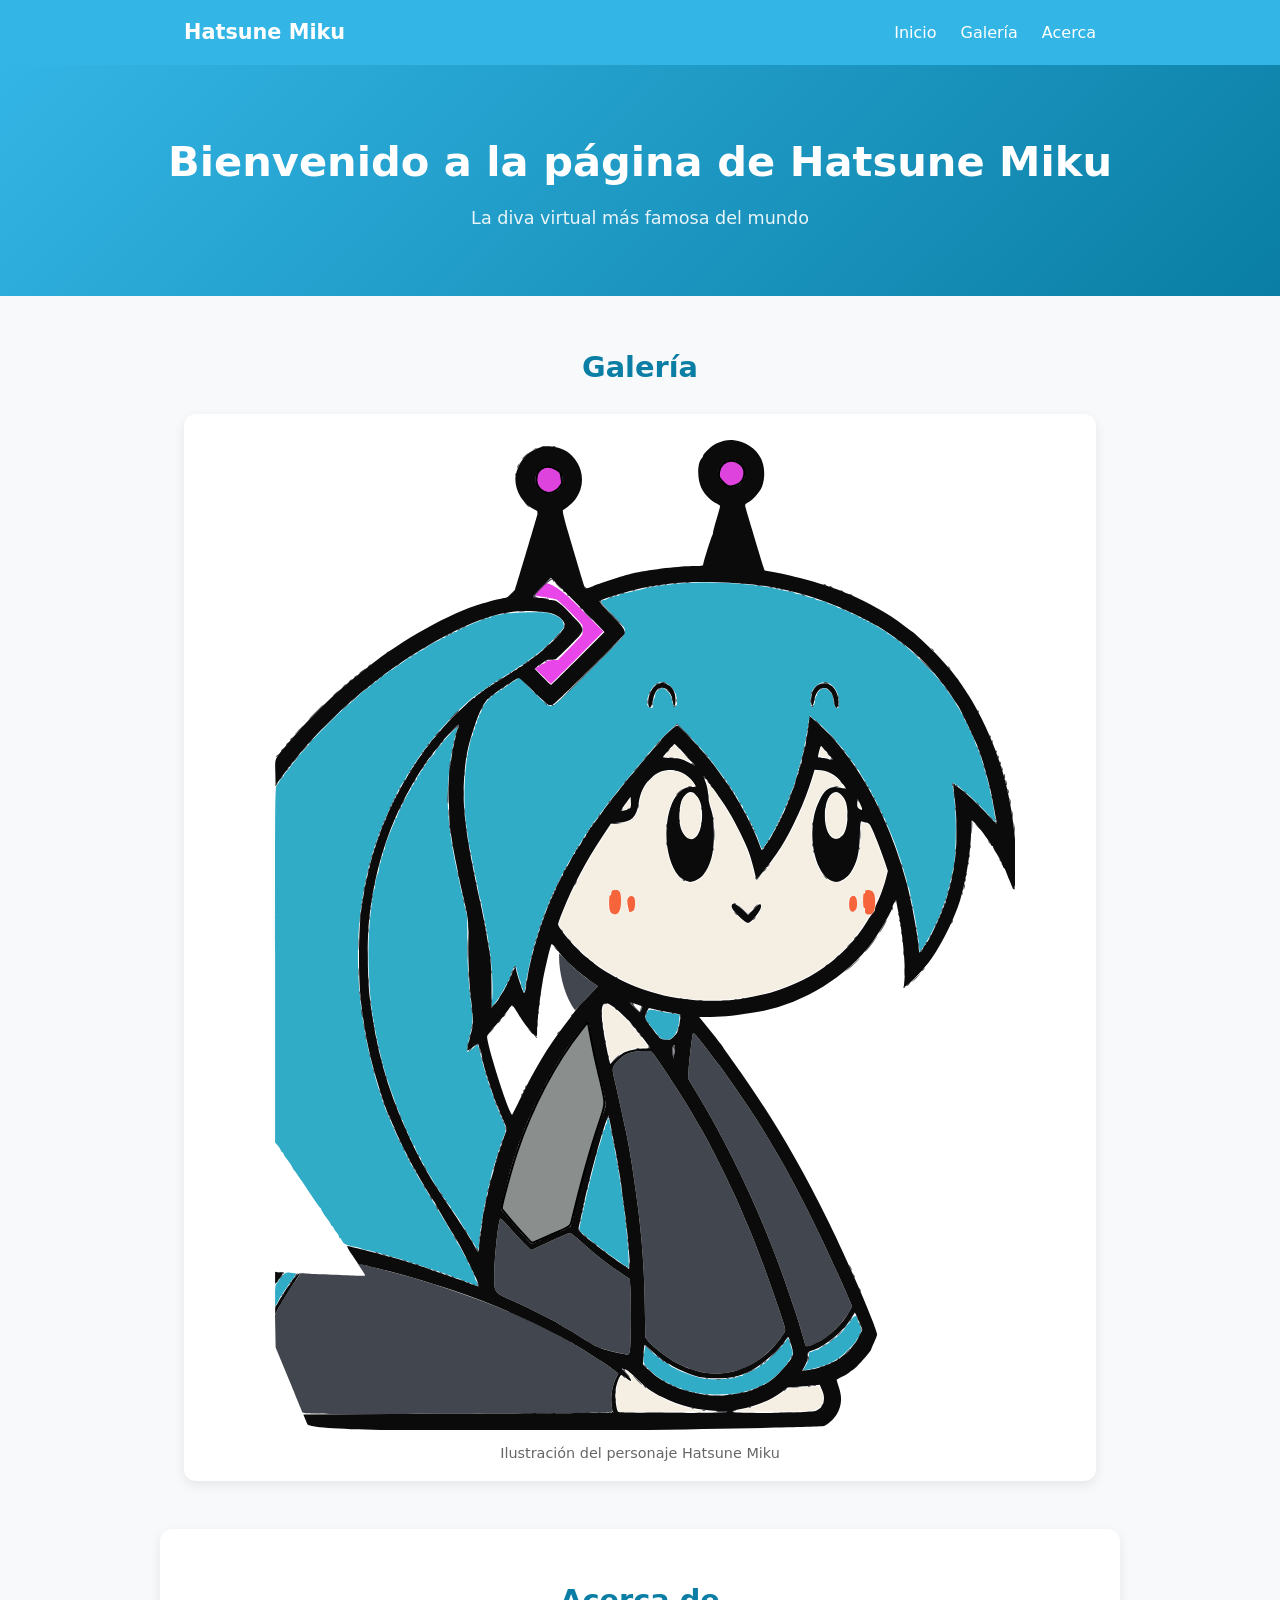
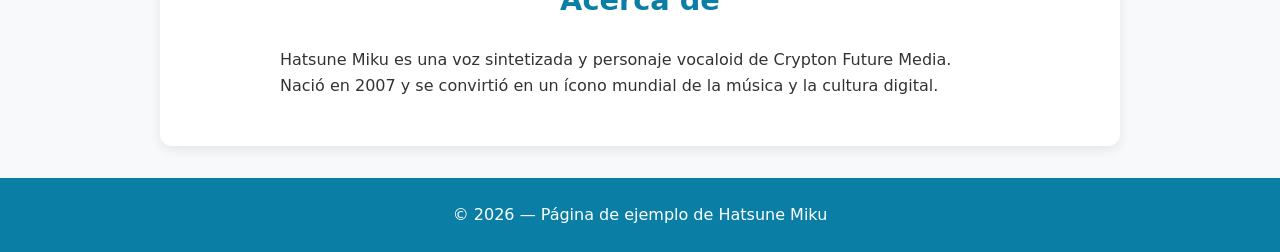
<file: page/index.html>
<!DOCTYPE html>
<html lang="es">
<head>
  <meta charset="UTF-8">
  <meta name="viewport" content="width=device-width, initial-scale=1.0">
  <title>Hatsune Miku | Página</title>
  <link rel="stylesheet" href="css/styles.css">
  <link rel="icon" type="image/jpeg" href="assets/img/hatsune_miku.svg">
</head>
<body>
  <header class="site-header">
    <nav class="nav">
      <div class="nav__brand">Hatsune Miku</div>
      <ul class="nav__links">
        <li><a href="#inicio" class="nav__link">Inicio</a></li>
        <li><a href="#galeria" class="nav__link">Galería</a></li>
        <li><a href="#acerca" class="nav__link">Acerca</a></li>
      </ul>
    </nav>
  </header>

  <main>
    <section id="inicio" class="hero">
      <h1 class="hero__title">Bienvenido a la página de Hatsune Miku</h1>
      <p class="hero__subtitle">La diva virtual más famosa del mundo</p>
    </section>

    <section id="galeria" class="gallery">
      <h2 class="section-title">Galería</h2>
      <figure class="gallery__item">
        <img src="assets/img/hatsune_miku.svg" alt="Dibujo de Hatsune Miku" class="gallery__img">
        <figcaption class="gallery__caption">Ilustración del personaje Hatsune Miku</figcaption>
      </figure>
    </section>

    <section id="acerca" class="about">
      <h2 class="section-title">Acerca de</h2>
      <p class="about__text">
        Hatsune Miku es una voz sintetizada y personaje vocaloid de Crypton Future Media.
        Nació en 2007 y se convirtió en un ícono mundial de la música y la cultura digital.
      </p>
    </section>
  </main>

  <footer class="site-footer">
    <p>&copy; 2026 — Página de ejemplo de Hatsune Miku</p>
  </footer>

  <script src="js/main.js"></script>
</body>
</html>
</file>
<file: page/css/styles.css>
/* ===== Variables ===== */
:root {
  --color-primary: #33b5e5;
  --color-primary-dark: #0a7ea4;
  --color-accent: #f8f9fa;
  --color-text: #333;
  --color-white: #fff;
  --font-sans: "Segoe UI", system-ui, -apple-system, sans-serif;
}

/* ===== Reset ===== */
* {
  margin: 0;
  padding: 0;
  box-sizing: border-box;
}

body {
  font-family: var(--font-sans);
  color: var(--color-text);
  background: var(--color-accent);
  line-height: 1.6;
}

/* ===== Header / Nav ===== */
.site-header {
  background: var(--color-primary);
  color: var(--color-white);
  position: sticky;
  top: 0;
  z-index: 10;
}

.nav {
  max-width: 960px;
  margin: 0 auto;
  padding: 1rem 1.5rem;
  display: flex;
  align-items: center;
  justify-content: space-between;
}

.nav__brand {
  font-size: 1.3rem;
  font-weight: 700;
}

.nav__links {
  list-style: none;
  display: flex;
  gap: 1.5rem;
}

.nav__link {
  color: var(--color-white);
  text-decoration: none;
  transition: color 0.2s;
}

.nav__link:hover {
  color: #e0f4fd;
}

/* ===== Hero ===== */
.hero {
  text-align: center;
  padding: 4rem 1.5rem;
  background: linear-gradient(135deg, var(--color-primary), var(--color-primary-dark));
  color: var(--color-white);
}

.hero__title {
  font-size: clamp(1.6rem, 4vw, 2.6rem);
  margin-bottom: 0.5rem;
}

.hero__subtitle {
  font-size: 1.1rem;
  opacity: 0.9;
}

/* ===== Sections ===== */
.section-title {
  font-size: 1.8rem;
  margin-bottom: 1.5rem;
  text-align: center;
  color: var(--color-primary-dark);
}

#galeria,
#acerca {
  max-width: 960px;
  margin: 0 auto;
  padding: 3rem 1.5rem;
}

/* ===== Gallery ===== */
.gallery__item {
  text-align: center;
  background: var(--color-white);
  border-radius: 12px;
  padding: 1rem;
  box-shadow: 0 4px 12px rgba(0, 0, 0, 0.08);
}

.gallery__img {
  max-width: 100%;
  height: auto;
  border-radius: 8px;
  display: block;
  margin: 0 auto;
}

.gallery__caption {
  margin-top: 0.75rem;
  font-size: 0.9rem;
  color: #666;
}

/* ===== About ===== */
.about {
  background: var(--color-white);
  border-radius: 12px;
  padding: 2rem;
  box-shadow: 0 4px 12px rgba(0, 0, 0, 0.08);
}

.about__text {
  max-width: 720px;
  margin: 0 auto;
}

/* ===== Footer ===== */
.site-footer {
  background: var(--color-primary-dark);
  color: var(--color-white);
  text-align: center;
  padding: 1.5rem;
  margin-top: 2rem;
}
</file>
